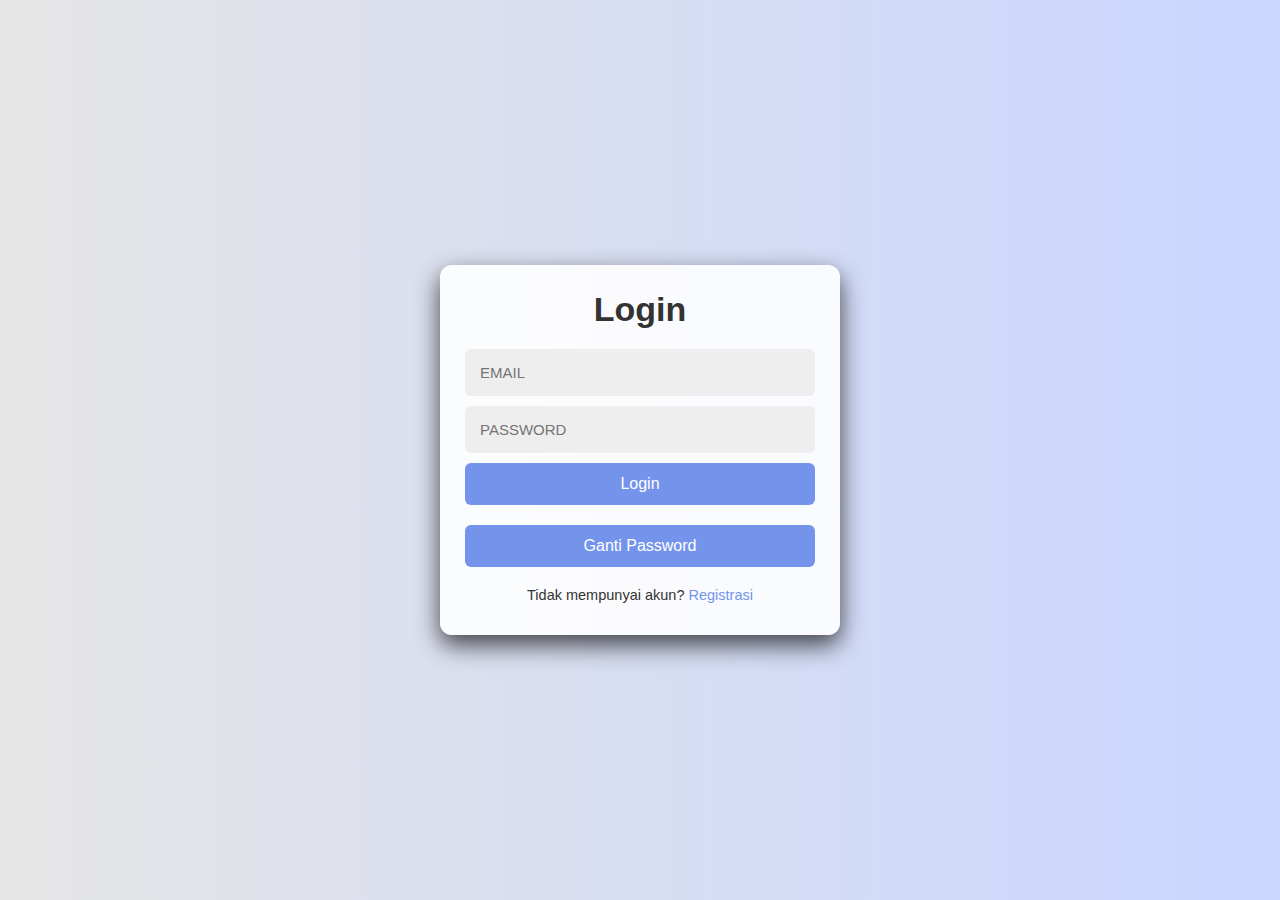
<file: login/login.html>
<!doctype html>
<html lang="en">
  <head>
    <meta charset="utf-8">
    <meta name="viewport" content="width=device-width, initial-scale=1">
    <title>Bootstrap demo</title>
    <link rel="stylesheet" href="login.css">
</head>
  <body>
    <div class="container">
        <div class="form-box active" id="login-form">
            <form action="">
                <h2>Login</h2>
                <input type="email" name="email" placeholder="EMAIL" required>
                <input type="password" name="password" placeholder="PASSWORD" required>
                <button type="submit" name="login">Login</button>
                <button type="submit" name="rpass">Ganti Password</button>
                <p>Tidak mempunyai akun? <a href="#" onclick="showForm('register-form')">Registrasi</a></p>
            </form>
        </div>

        <div class="form-box" id="register-form">
            <form action="">
                <h2>Registrasi</h2>
                <input type="text" name="name" placeholder="NAMA" required>
                <input type="email" name="email" placeholder="EMAIL" required>
                <input type="password" name="password" placeholder="PASSWORD" required>
                <button type="submit" name="login">Registrasi</button>
                <p>Sudah mempunyai akun? <a href="#" onclick="showForm('login-form')">Login</a></p>
            </form>
        </div>
    </div>
    <script src="scriptlog.js"></script>
  </body>
</html>
</file>
<file: login/login.css>
@import url('https://fonts.googleapis.com/css2?family=Plus+Jakarta+Sans:ital,wght@0,200..800;1,200..800&display=swap');

* {
    margin: 0;
    padding: 0;
    box-sizing: border-box;
    font-family: "plus-jakarta-sans", sans-serif;
}

body {
    display: flex;
    justify-content: center;
    align-items: center;
    min-height: 100vh;
    background: linear-gradient(to right, #e2e2e2e2, #c9d6ff);
    color: #333;
}

.container {
    margin: 0 15px;

}

.form-box {
    width: 100%;
    max-width: 400px;
    padding: 25px;
    background: #ffffffe1;
    border-radius: 12px;
    box-shadow: 0 10px 25px rgba(0,0,0,0.7);
    display: none;
}

.form-box.active {
    display: block;
} 

h2 {
    font-size: 34px;
    text-align: center;
    margin-bottom: 20px;
}

input {
    width: 100%;
    padding: 15px;
    background: #eee;
    border-radius: 6px;
    border: none;
    outline: none;
    font-size: 15px;
    color: #333;
    margin-bottom: 10px;

}

input:hover {
    background: #c9d6ff;

}

button {
    width: 100%;
    padding: 12px;
    background: #7494ec;
    border-radius: 6px;
    border: none;
    cursor: pointer;
    font-size: 16px;
    color: #fff;
    font-weight: 500;
    margin-bottom: 20px;
    transition: 0.5s    ;
}
button:hover {
    background: #5f7de0;
}

p {
    font-size: 14.5px;
    text-align: center;
    margin-bottom: 7px;
}

p a {
    text-decoration: none;
    color:#7494ec;
}

p a:hover {
    color: #5f7de0;

}
</file>
